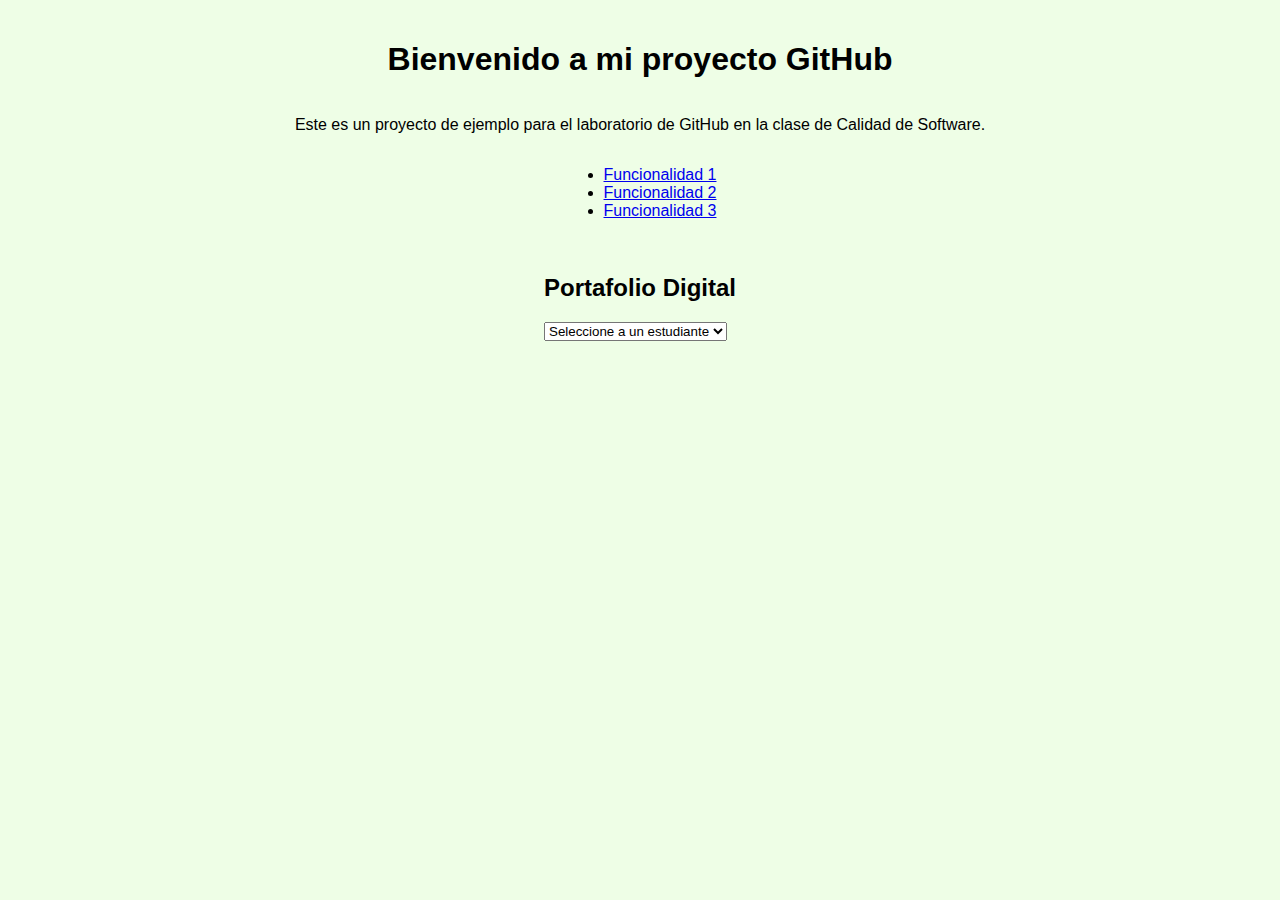
<file: index.html>
<!DOCTYPE html>
<html>
  <head>
    <title>Mi Proyecto GitHub</title>
  </head>
  
  <style>
    .forma1{
      padding: 20px;
      margin: 0%;
      background-color: rgba(215, 253, 198, 0.432);
      display: flex;
      flex-direction: column;
      align-items: center;
    }
    .texto{
      font-family: 'Franklin Gothic Medium', 'Arial Narrow', Arial, sans-serif;
    }
  </style>
  
  <body class="forma1">
    <h1 class="texto">Bienvenido a mi proyecto GitHub</h1>
    <p class="texto">Este es un proyecto de ejemplo para el laboratorio de GitHub en la clase de Calidad de Software.<br></p>
    <ul class="texto">
      <li><a href="Funcionalidad1.html">Funcionalidad 1</a></li>
      <li><a href="Funcionalidad2.html">Funcionalidad 2</a></li>
      <li><a href="Funcionalidad3.html">Funcionalidad 3</a></li>
    </ul>
    <br>

    <section class="texto">
      <h2>Portafolio Digital</h2>
            <select name="alumno" id="alumno" onchange="location = this.value;">
            <option value="select">Seleccione a un estudiante</option>
            <option value="PortafolioRaj.html">Raj Ahir</option>
            <option value="PortafolioAdriana.html">Adriana González</option>
            <option value="PortafolioSteven.html">Steven Guerra</option>
            </select>
    </section>

  </body>
</html>
</file>
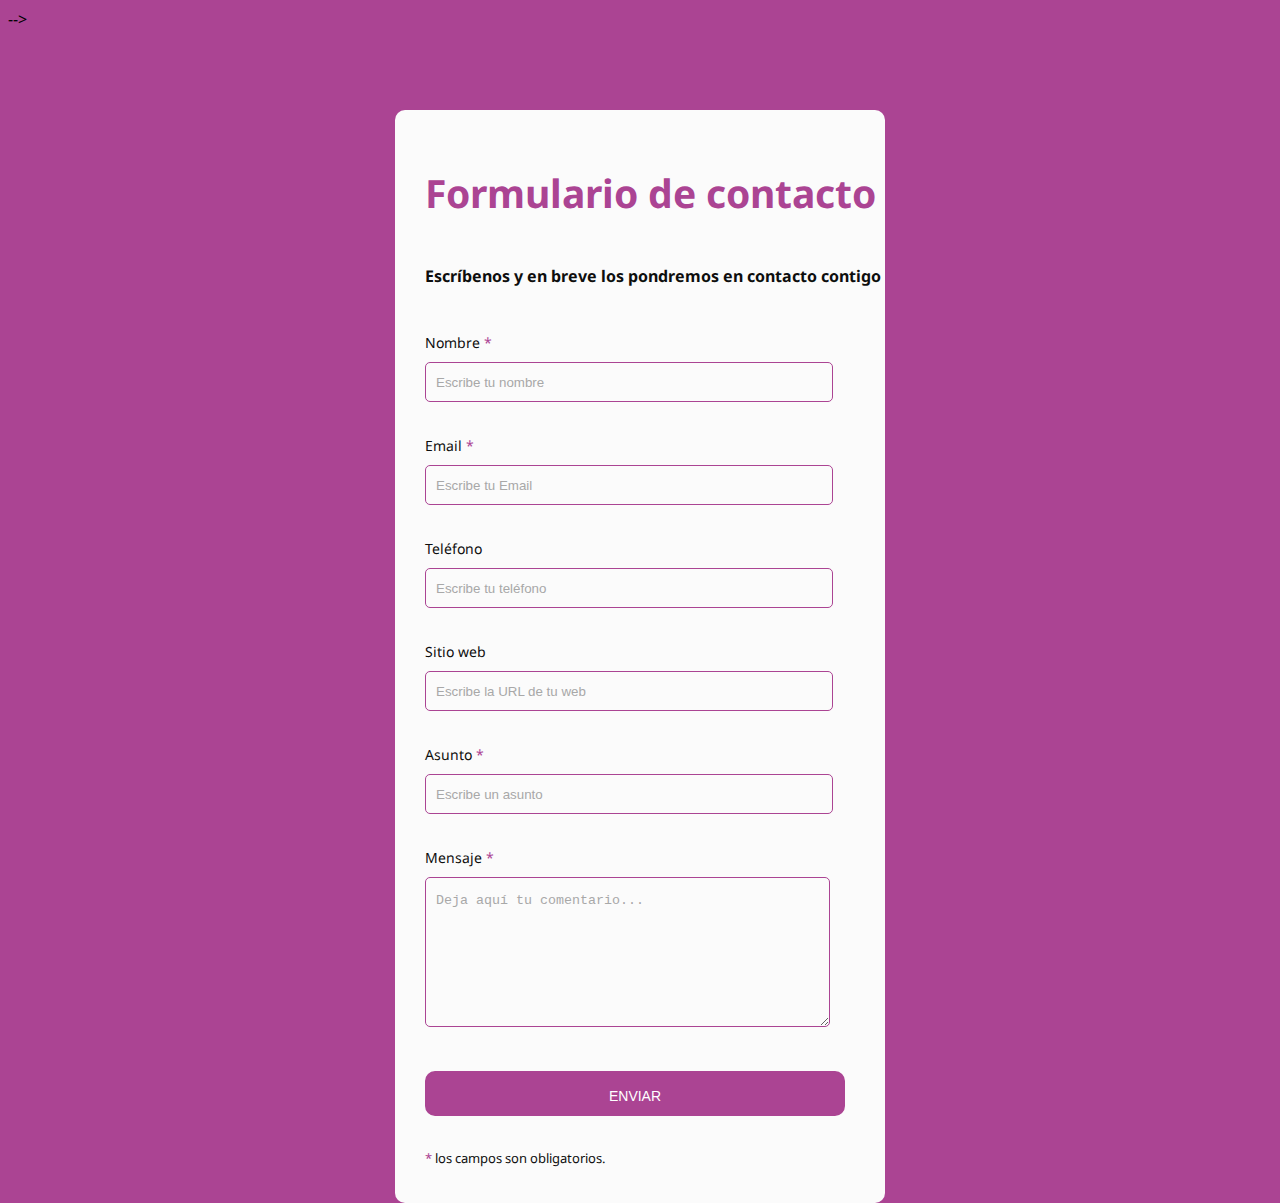
<file: Funcionalidad1.html>
<html lang="es">
<head>
	<meta charset="UTF-8">
	<title>Formulario de contacto</title>

    <link rel="stylesheet" type="text/css" href="Funcionalidad1.css">
-->
  
  </head>


<body>	

	<div class="contact_form">

		<div class="formulario">			
      <h1>Formulario de contacto</h1>
				<h3>Escríbenos y en breve los pondremos en contacto contigo</h3>


					<form action="submeter-formulario.php" method="post">				

						
								<p>
									<label for="nombre" class="colocar_nombre">Nombre
										<span class="obligatorio">*</span>
									</label>
										<input type="text" name="introducir_nombre" id="nombre" required="obligatorio" placeholder="Escribe tu nombre">
								</p>
							
								<p>
									<label for="email" class="colocar_email">Email
										<span class="obligatorio">*</span>
									</label>
										<input type="email" name="introducir_email" id="email" required="obligatorio" placeholder="Escribe tu Email">
								</p>
						
								<p>
									<label for="telefone" class="colocar_telefono">Teléfono
									</label>
										<input type="tel" name="introducir_telefono" id="telefono" placeholder="Escribe tu teléfono">
								</p>		
							
								<p>
									<label for="website" class="colocar_website">Sitio web
									</label>
										<input type="url" name="introducir_website" id="website" placeholder="Escribe la URL de tu web">
								</p>		
							
								<p>
									<label for="asunto" class="colocar_asunto">Asunto
										<span class="obligatorio">*</span>
									</label>
										<input type="text" name="introducir_asunto" id="assunto" required="obligatorio" placeholder="Escribe un asunto">
								</p>		
							
								<p>
									<label for="mensaje" class="colocar_mensaje">Mensaje
										<span class="obligatorio">*</span>
									</label>                     
                               		  <textarea name="introducir_mensaje" class="texto_mensaje" id="mensaje" required="obligatorio" placeholder="Deja aquí tu comentario..."></textarea> 
                               	</p>	  								
							
								<button type="submit" name="enviar_formulario" id="enviar"><p>Enviar</p></button>

								<p class="aviso">
									<span class="obligatorio"> * </span>los campos son obligatorios.
								</p>					
						
					</form>
		</div>	
	</div>

</body>
</html>
</file>
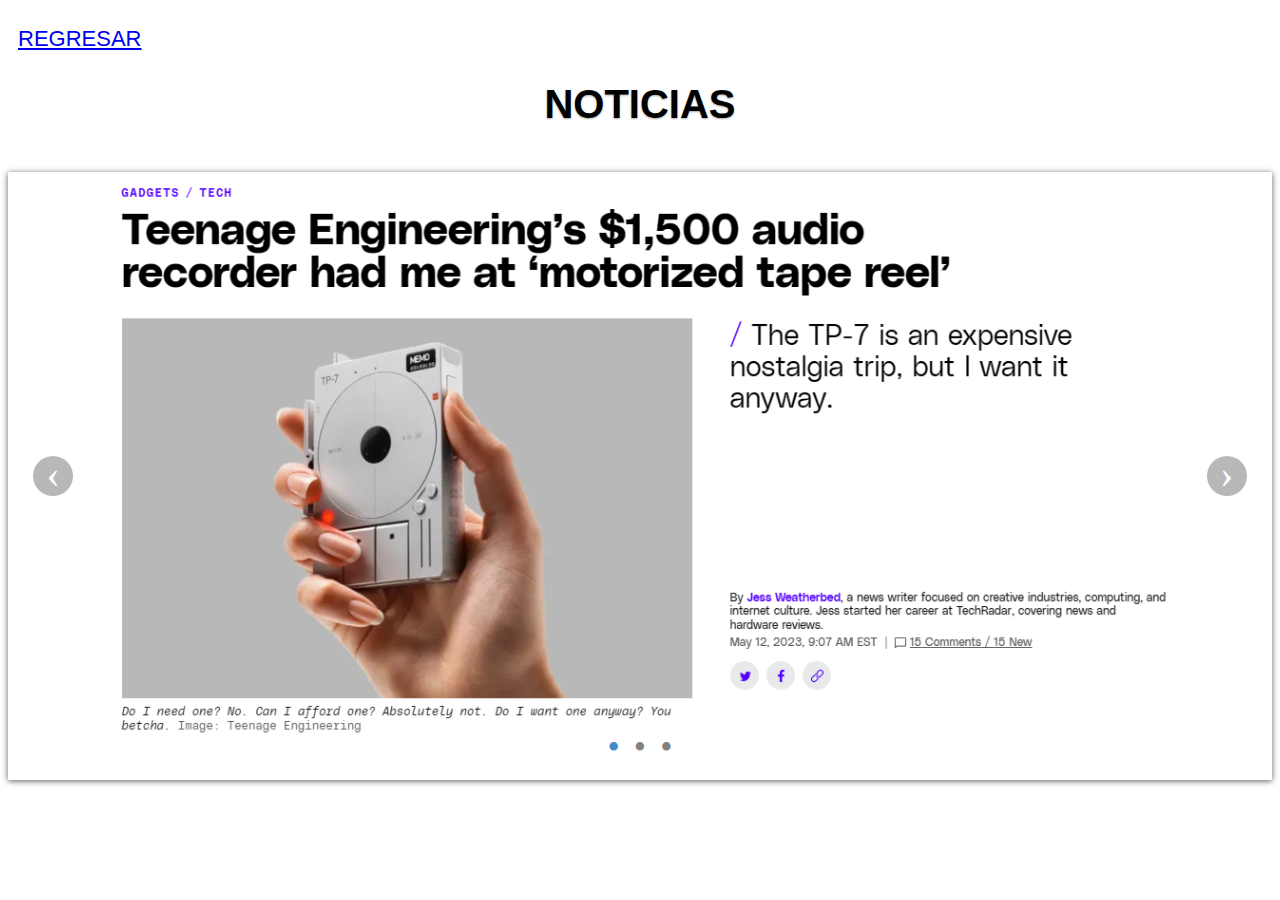
<file: Funcionalidad2.html>
<html>
    <head>
        <style>
            .slide {
                position: relative;
                box-shadow: 0px 1px 6px rgba(0, 0, 0, 0.64);
                margin-top: 40px;

            }

            .slide-inner {
                position: relative;
                overflow: hidden;
                width: 100%;
                height: calc( 560px + 3em);
            }

            .slide-open:checked + .slide-item {
                position: static;
                opacity: 100;
            }

            .slide-item {
                position: absolute;
                opacity: 0;
                -webkit-transition: opacity 0.6s ease-out;
                transition: opacity 0.6s ease-out;
            }

            .slide-item img {
                display: block;
                height: auto;
                max-width: 100%;
            }

            .slide-control {
                background: rgba(0, 0, 0, 0.28);
                border-radius: 50%;
                color: #fff;
                cursor: pointer;
                display: none;
                font-size: 40px;
                height: 40px;
                line-height: 35px;
                position: absolute;
                top: 50%;
                -webkit-transform: translate(0, -50%);
                cursor: pointer;
                -ms-transform: translate(0, -50%);
                transform: translate(0, -50%);
                text-align: center;
                width: 40px;
                z-index: 10;
            }

            .slide-control.prev {
                left: 2%;
            }

            .slide-control.next {
                right: 2%;
            }

            .slide-control:hover {
                background: rgba(0, 0, 0, 0.8);
                color: #aaaaaa;
            }

            #slide-1:checked ~ .control-1,
            #slide-2:checked ~ .control-2,
            #slide-3:checked ~ .control-3 {
                display: block;
            }

            .slide-indicador {
                list-style: none;
                margin: 0;
                padding: 0;
                position: absolute;
                bottom: 2%;
                left: 0;
                right: 0;
                text-align: center;
                z-index: 10;
            }

            .slide-indicador li {
                display: inline-block;
                margin: 0 5px;
            }

            .slide-circulo {
                color: #828282;
                cursor: pointer;
                display: block;
                font-size: 35px;
            }

            .slide-circulo:hover {
                color: #aaaaaa;
            }

            #slide-1:checked ~ .control-1 ~ .slide-indicador 
                 li:nth-child(1) .slide-circulo,
            #slide-2:checked ~ .control-2 ~ .slide-indicador 
                  li:nth-child(2) .slide-circulo,
            #slide-3:checked ~ .control-3 ~ .slide-indicador 
                  li:nth-child(3) .slide-circulo {
                color: #428bca;
            }

            #titulo {
                width: 100%;
                padding-top: 30px;
                padding-bottom: 5px;
                margin: 0px auto;
                text-align: center;
                font-size: 40px;
                color: rgb(0, 0, 0);
                font-family:'Gill Sans', 'Gill Sans MT', Calibri, 'Trebuchet MS', sans-serif;
                z-index: 9999;
                text-shadow: 0px 1px 2px rgba(0, 0, 0, 0.33), 
                     -1px 0px 2px rgba(255, 255, 255, 0);
            }
            
            #regresar {
                font-size: 22px;
                text-decoration: none;
                text-align: left;
                padding-top: 18px;
                padding-left: 10px;
                font-family: 'Gill Sans', 'Gill Sans MT', Calibri, 'Trebuchet MS', sans-serif;
            }
            
        </style>
    </head>
    <body>
        
        <section id="REGRESAR">
            <a href="index.html">REGRESAR</a>
        </section>
        
        <section>
            <h1 id="titulo">NOTICIAS</h1>
        </section>
        
        <div class="slide">
            <div class="slide-inner">
                <input class="slide-open" type="radio" id="slide-1" 
                      name="slide" aria-hidden="true" hidden="" checked="checked">
                <div class="slide-item">
                    <img src="img/noticias1.png">
                </div>
                <input class="slide-open" type="radio" id="slide-2" 
                      name="slide" aria-hidden="true" hidden="">
                <div class="slide-item">
                    <img src="img/noticias2.png">
                </div>
                <input class="slide-open" type="radio" id="slide-3" 
                      name="slide" aria-hidden="true" hidden="">
                <div class="slide-item">
                    <img src="img/noticias3.png">
                </div>
                <label for="slide-3" class="slide-control prev control-1">‹</label>
                <label for="slide-2" class="slide-control next control-1">›</label>
                <label for="slide-1" class="slide-control prev control-2">‹</label>
                <label for="slide-3" class="slide-control next control-2">›</label>
                <label for="slide-2" class="slide-control prev control-3">‹</label>
                <label for="slide-1" class="slide-control next control-3">›</label>
                <ol class="slide-indicador">
                    <li>
                        <label for="slide-1" class="slide-circulo">•</label>
                    </li>
                    <li>
                        <label for="slide-2" class="slide-circulo">•</label>
                    </li>
                    <li>
                        <label for="slide-3" class="slide-circulo">•</label>
                    </li>
                </ol>
            </div>
        </div>
    </body>
</html>
</file>
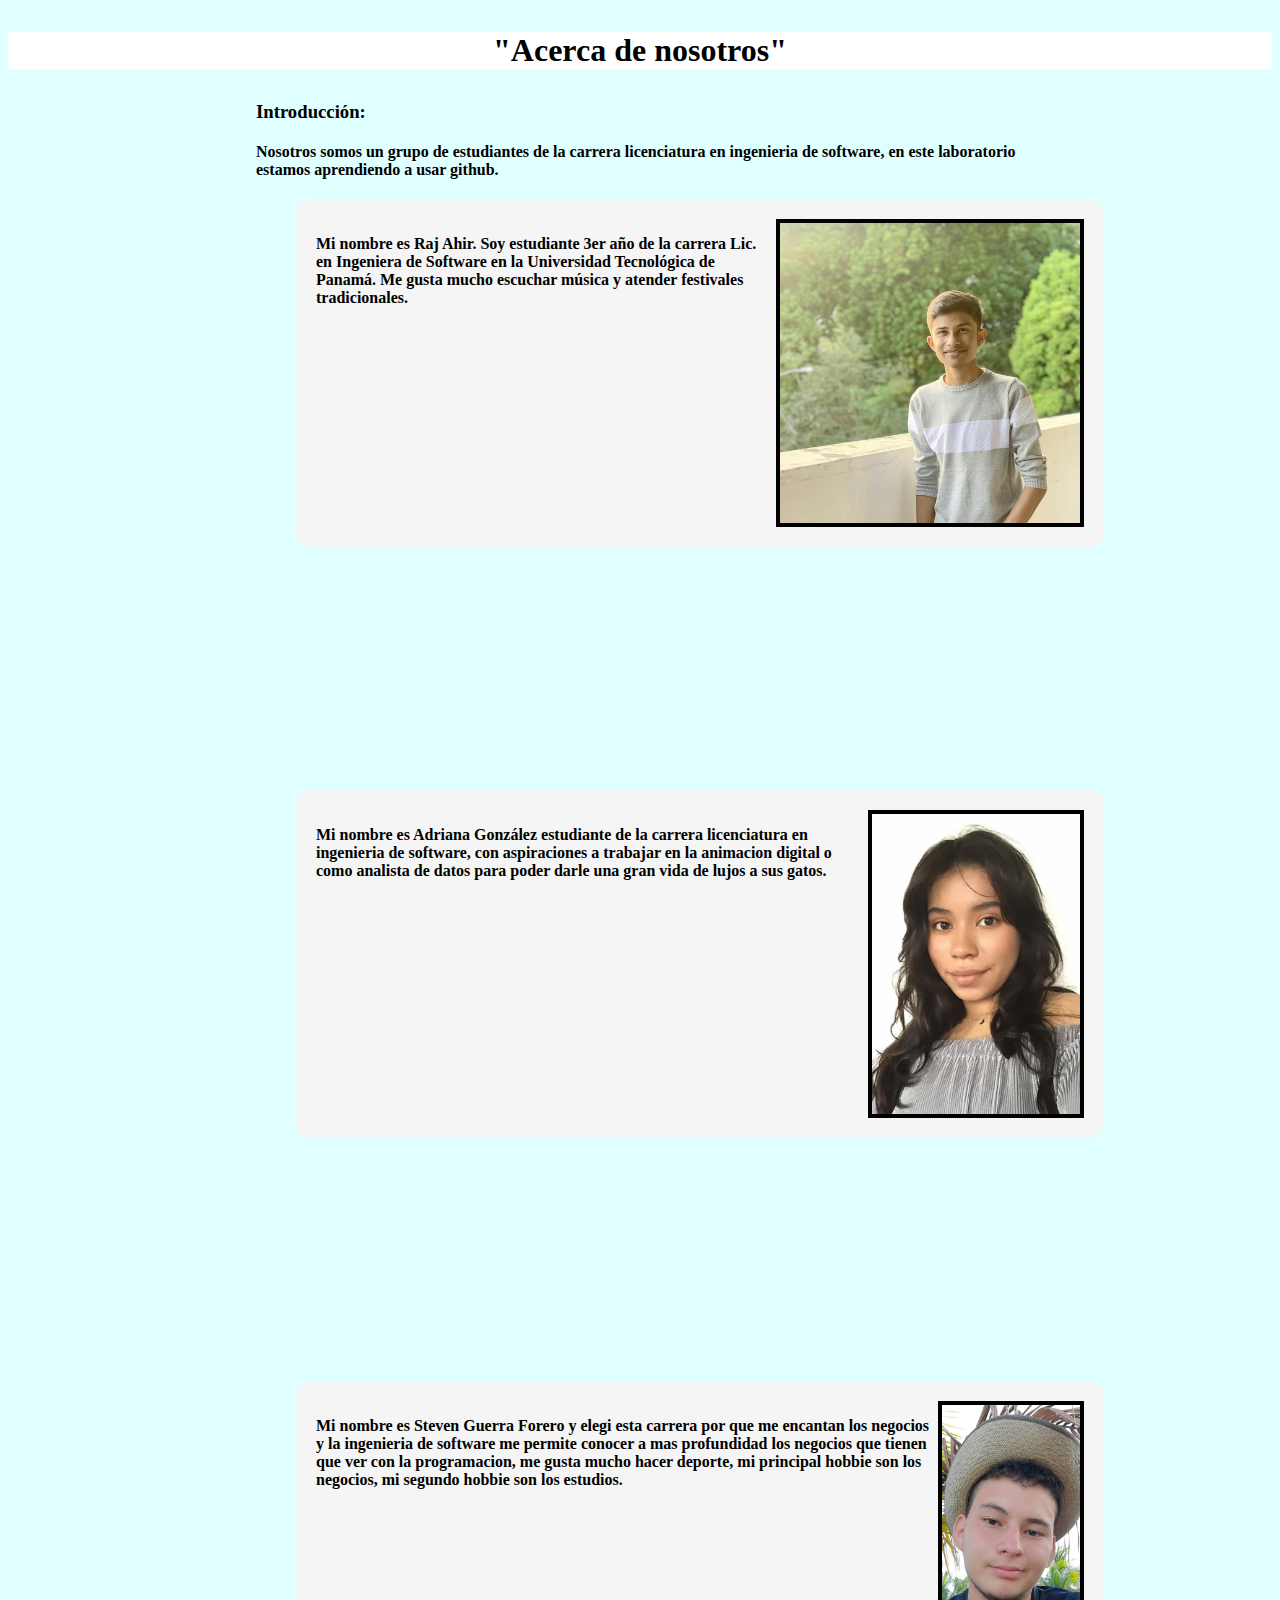
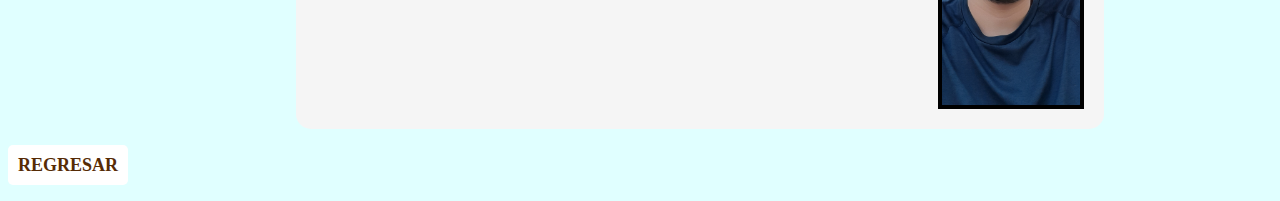
<file: Funcionalidad3.html>
<!DOCTYPE html>
<html>
    <Meta charset="UTF-8">
        <title>Acerca de nosotros</title>
        
        <style>
            body {
                background-color: lightcyan;
                color: black;
                font-family: 'monserrat';
                font-size: normal;
                font-weight: 600;

            }
        
        header {
            background-color: orange;
            color: #562B05;
            text-align: center;
            height: 15vh;
            display: flex;
            align-items: center;
            justify-content: center;
            font-family: 'montserrat';
            font-style: normal;
            font-weight: 800;
        }
        
        .intro {
            margin: 20px 0;
        }

        .main {
            width: 60vw;
            margin: 0 auto;
        }

        #listas {
            display: flex;
            flex-direction: column;
            width: 100%;
            height: 170vh;
            justify-content: space-between;
        }

        .item_lista {
            display: flex;
            width: 100%;
            justify-content: space-between;
            padding: 20px;
            background-color: whitesmoke;
            border-radius: 15px;
        }

        .cuadrado {
            width: 300px;
            height: 300px;
            object-fit: cover;
            border: 4px solid black;
        }

        a {
            font-family: 'montserrat';
            font-style: normal;
            font-weight: bolder;
            font-size: 18px;
            text-decoration: none;
            color: #562B05;
            background-color:white;
            line-height: 40px;
            padding: 10px;
            border-radius: 5px;
        }

        </style>

    <P style="background-color: white; text-align: center; color: black; font-size: xx-large;">"Acerca de nosotros"</P>
    
    <section class="main">
        <h3 class="intro">Introducción:</h3>
        <p class="intro">Nosotros somos un grupo de estudiantes de la carrera licenciatura en ingenieria de software, en este laboratorio
            estamos aprendiendo a usar github.
        </p>
        <ol id="listas">
            <li class="item_lista">
                <p>Mi nombre es Raj Ahir. Soy estudiante 3er año de la carrera Lic. en Ingeniera de Software en la Universidad Tecnológica de Panamá.
                    Me gusta mucho escuchar música y atender festivales tradicionales. </p>
                <img src="Imagenes/Raj Ajir.jpeg" alt="" class="cuadrado">
            </li>
            <li class="item_lista">
                <p>Mi nombre es Adriana González estudiante de la carrera licenciatura en ingenieria de software, con
                    aspiraciones a trabajar en la animacion digital o como analista de datos para poder darle una 
                    gran vida de lujos a sus gatos.
                </p>
                <img src="Imagenes/Adriana Gonzáles.jpeg" alt="" class="cuadrado">
            </li>
            <li class="item_lista">
                <p>Mi nombre es Steven Guerra Forero y elegi esta carrera por que me encantan los negocios y la ingenieria de software me permite
                    conocer a mas profundidad los negocios que tienen que ver con la programacion, me gusta mucho hacer deporte, mi principal hobbie
                    son los negocios, mi segundo hobbie son los estudios.</p>
                <img src="Imagenes/Steven Guerra.jpg" alt="" class="cuadrado">
            </li>
        </ol>
    </section>

</body>

<footer>
    <p><a href="index.html">REGRESAR</a></p>
</footer>

</html>
</file>
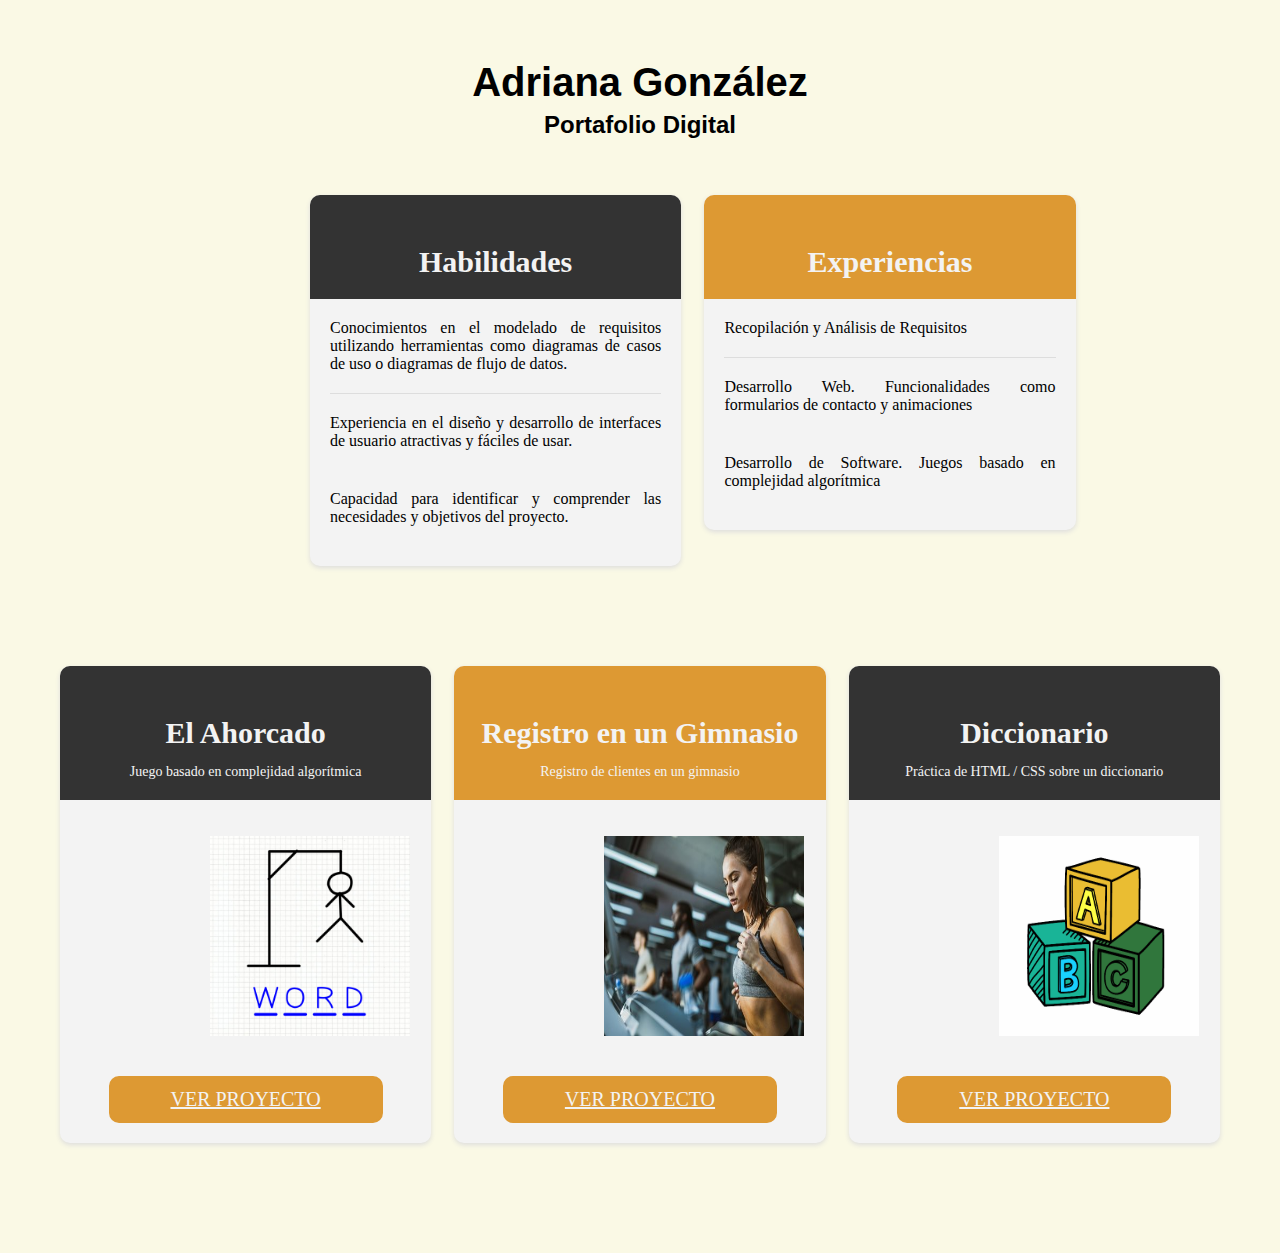
<file: PortafolioAdriana.html>
<!DOCTYPE html>
<html>
    <head>
        <title>PD: Adriana Gonzalez</title>
        <meta charset="UTF-8">
        <meta http-equiv="X-UA-Compatible" content="IE=edge">
        <meta name="viewport" content="width=device-width, initial-scale=1.0">
      </head>

      <style>
        .forma1{
          padding: 60px;
          margin: 0%;
          background-color: rgb(250, 249, 229);
          display: flex;
          flex-direction: column;
          align-items: center;
        }
        .texto{
          font-family: 'Franklin Gothic Medium', 'Arial Narrow', Arial, sans-serif;
        }

        h1{
            font-size: 40px;
            margin: 0%;
        }
        h2{
            line-height: 0px;
        }

        #tabla-perfil {
            display:inline-block;
            width:100%;
            margin-top:50px
            }

            /*Columnas*/

            .perfil-col {
            display:inline-block;
            background-color:#f3f3f3;
            width:100%;
            max-width:500px;
            border-radius:10px;
            margin-bottom:50px;
            box-shadow: 0px 2px 5px #ddd
            }

            @media screen and (min-width:768px) {
            .perfil-col {
            width:32%;
            float:left;
            margin-right:2%
            }
            
            .perfil-col:last-child {
            margin-right:0
            }
            }

            /*Headers*/

            .perfil-col-header {
            background-color:#333;
            padding:20px;
            border-top-left-radius:10px;
            border-top-right-radius:10px
            }

            .perfil-col:nth-child(2) .perfil-col-header {
            background-color:#dd9933
            }

            .perfil-col-header h3 {
            color:#f3f3f3;
            text-align:center;
            font-size:30px;
            font-weight:600;
            margin-bottom:0
            }

            .perfil-col-header p {
            text-align:center;
            color:#f3f3f3;
            font-size:14px;
            margin-bottom:0
            }

            /*Características*/

            .perfil-col-features {
            padding: 0 20px 20px 20px
            }

            .perfil-col-features p {
            padding:20px 0;
            margin:0;
            text-align:justify;
            border-top:1px solid #ddd
            }

            .perfil-col-features p:first-child,
            .perfil-col-features p:last-child {
               border-top:none
            }

            /*Comprar*/

            .perfil-col-comprar {
            padding:10px;
            max-width:250px;
            text-align:center;
            background-color:#dd9933;
            margin: 0 auto 20px;
            border-radius:10px;
            border: 2px solid #dd9933;
            transition: all 0.3s
            }

            .perfil-col-comprar a {
            color:#f3f3f3;
            padding:10px;
            font-size:20px;
            text-transform:uppercase;
            transition: all 0.3s
            }

            .perfil-col-comprar:hover {
            background-color:#f3f3f3;
            transition: all 0.3s
            }

            .perfil-col-comprar:hover a {
            color:#dd9933;
            transition: all 0.3s
            }

            .pefil{
              font-family: Arial, sans-serif;

            }

            .perfil{
              align-content: center;
            }

            .box1{
              align-content: center;
              padding-left: 500px;
            }

            .box2{
              align-items: center;
              padding-left: 150px;
            }
      </style>

      <body class="forma1">
        <h1 class="texto">Adriana González</h1>
        <h2 class="texto">Portafolio Digital</h2>
        
        <!-- PERFIL-->
            <div class="box1" id="tabla-perfil">
                <div class="perfil-col">
                  <div class="perfil-col-header">
                    <h3>Habilidades</h3>
                  </div>
                  
                  <div class="perfil-col-features">
                    <p>Conocimientos en el modelado de requisitos utilizando herramientas como diagramas de casos de uso o diagramas de flujo de datos.</p>
                    <p>Experiencia en el diseño y desarrollo de interfaces de usuario atractivas y fáciles de usar.</p>
                    <p>Capacidad para identificar y comprender las necesidades y objetivos del proyecto.</p>
                  </div>
              
                </div>

                <div class="perfil-col">
                  <div class="perfil-col-header">
                    <h3>Experiencias</h3>
                  </div>
                  
                  <div class="perfil-col-features">
                    <p>Recopilación y Análisis de Requisitos</p>
                    <p>Desarrollo Web. Funcionalidades como formularios de contacto y animaciones</p>
                    <p>Desarrollo de Software. Juegos basado en complejidad algorítmica</p>
                  </div>
              
                </div>
              </div>

         <!-- PROYECTOS-->
        <div id="tabla-perfil">
            <!-- PROYECTO 1-->
            <div class="perfil-col">
              <div class="perfil-col-header">
              <h3>El Ahorcado</h3>
              <p>Juego basado en complejidad algorítmica</p>
              </div>
              
              <br>
              <br>
              <div class="box2">
                <img src="img2/hangman.png" width="200px">
              </div>
              <br>
              <br>
              <div class="perfil-col-comprar">
                <a href="https://github.com/adrianagonzalez4/Juego-El-Ahorcado.git">Ver Proyecto</a>
              </div>
             </div>
            
             <!-- PROYECTO 2-->
             <div class="perfil-col">
              <div class="perfil-col-header">
              <h3>Registro en un Gimnasio</h3>
              <p>Registro de clientes en un gimnasio</p>
              </div>
              
              <br>
              <br>
            
              <div class="box2">
                <img src="img2/gym.jpg" width="200px" height="200px">
              </div>
              <br>
              <br>
              <div class="perfil-col-comprar">
                <a href="https://github.com/adrianagonzalez4/Registro-de-clientes-en-Gimnasio.git">Ver Proyecto</a>
              </div>
             </div>
             
            <!-- PROYECTO 2-->
            <div class="perfil-col">
              <div class="perfil-col-header">
              <h3>Diccionario</h3>
              <p>Práctica de HTML / CSS sobre un diccionario</p>
              </div>
              
              <br>
              <br>
              <div class="box2">
                <img src="img2/abc.jpg" width="200px" height="200px">
              </div>
              <br>
              <br>
              <div class="perfil-col-comprar">
                <a href="https://github.com/adrianagonzalez4/Pr-ctica-de-HTML-CSS.git">Ver Proyecto</a>
              </div>
             </div>
            
            </div>
      </body>
</html>
</file>
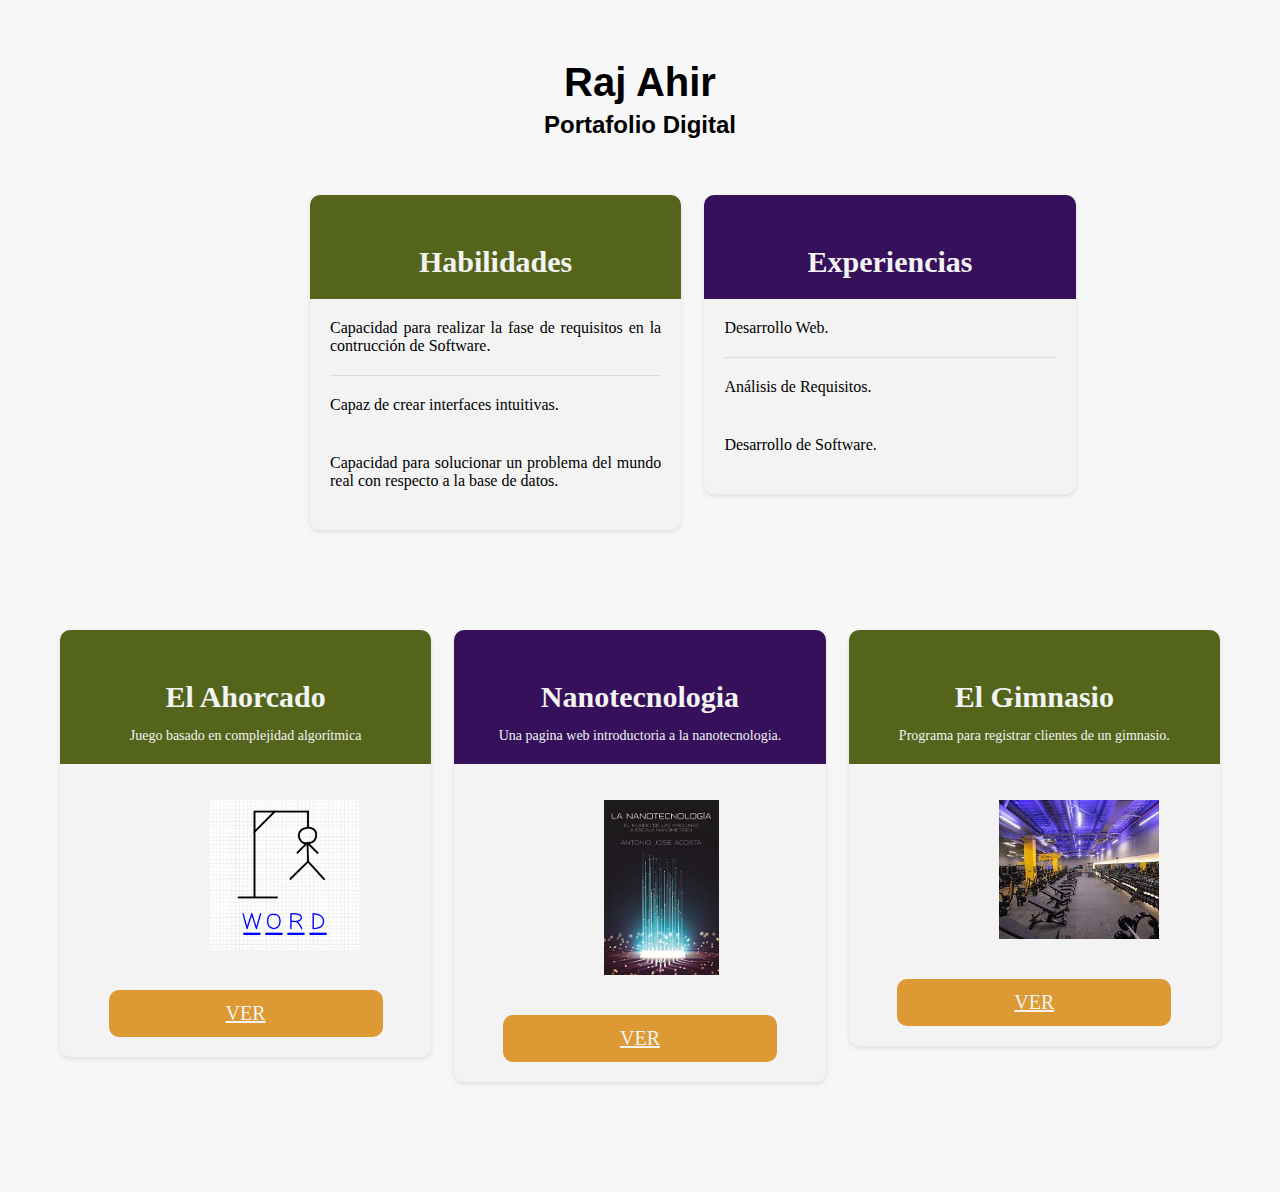
<file: PortafolioRaj.html>
<!DOCTYPE html>
<html>
    <head>
        <title>PD: Raj Ahir</title>
        <meta charset="UTF-8">
        <meta http-equiv="X-UA-Compatible" content="IE=edge">
        <meta name="viewport" content="width=device-width, initial-scale=1.0">
      </head>

      <style>
        .forma1{
          padding: 60px;
          margin: 0%;
          background-color: rgb(247, 247, 247);
          display: flex;
          flex-direction: column;
          align-items: center;
        }
        .texto{
          font-family: 'Franklin Gothic Medium', 'Arial Narrow', Arial, sans-serif;
        }

        h1{
            font-size: 40px;
            margin: 0%;
        }
        h2{
            line-height: 0px;
        }

        #tabla-perfil {
            display:inline-block;
            width:100%;
            margin-top:50px
            }

            /*Columnas*/

            .perfil-col {
            display:inline-block;
            background-color:#f3f3f3;
            width:100%;
            max-width:500px;
            border-radius:10px;
            margin-bottom:50px;
            box-shadow: 0px 2px 5px #ddd
            }

            @media screen and (min-width:768px) {
            .perfil-col {
            width:32%;
            float:left;
            margin-right:2%
            }
            
            .perfil-col:last-child {
            margin-right:0
            }
            }

            /*Headers*/

            .perfil-col-header {
            background-color:#54641b;
            padding:20px;
            border-top-left-radius:10px;
            border-top-right-radius:10px
            }

            .perfil-col:nth-child(2) .perfil-col-header {
            background-color:#36105a
            }

            .perfil-col-header h3 {
            color:#f3f3f3;
            text-align:center;
            font-size:30px;
            font-weight:600;
            margin-bottom:0
            }

            .perfil-col-header p {
            text-align:center;
            color:#f3f3f3;
            font-size:14px;
            margin-bottom:0
            }

            /*Características*/

            .perfil-col-features {
            padding: 0 20px 20px 20px
            }

            .perfil-col-features p {
            padding:20px 0;
            margin:0;
            text-align:justify;
            border-top:1px solid #ddd
            }

            .perfil-col-features p:first-child,
            .perfil-col-features p:last-child {
               border-top:none
            }

            /*Comprar*/

            .perfil-col-comprar {
            padding:10px;
            max-width:250px;
            text-align:center;
            background-color:#dd9933;
            margin: 0 auto 20px;
            border-radius:10px;
            border: 2px solid #dd9933;
            transition: all 0.3s
            }

            .perfil-col-comprar a {
            color:#f3f3f3;
            padding:10px;
            font-size:20px;
            text-transform:uppercase;
            transition: all 0.3s
            }

            .perfil-col-comprar:hover {
            background-color:#f3f3f3;
            transition: all 0.3s
            }

            .perfil-col-comprar:hover a {
            color:#dd9933;
            transition: all 0.3s
            }

            .pefil{
              font-family: Arial, sans-serif;

            }

            .perfil{
              align-content: center;
            }

            .box1{
              align-content: center;
              padding-left: 500px;
            }

            .box2{
              align-items: center;
              padding-left: 150px;
            }
      </style>

      <body class="forma1">
        <h1 class="texto">Raj Ahir</h1>
        <h2 class="texto">Portafolio Digital</h2>
        
        <!-- PERFIL-->
            <div class="box1" id="tabla-perfil">
                <div class="perfil-col">
                  <div class="perfil-col-header">
                    <h3>Habilidades</h3>
                  </div>
                  
                  <div class="perfil-col-features">
                    <p>Capacidad para realizar la fase de requisitos en la contrucción de Software.</p>
                    <p>Capaz de crear interfaces intuitivas.</p>
                    <p>Capacidad para solucionar un problema del mundo real con respecto a la base de datos.</p>
                  </div>
              
                </div>

                <div class="perfil-col">
                  <div class="perfil-col-header">
                    <h3>Experiencias</h3>
                  </div>
                  
                  <div class="perfil-col-features">
                    <p>Desarrollo Web.</p>
                    <p>Análisis de Requisitos.</p>
                    <p>Desarrollo de Software.</p>
                  </div>
              
                </div>
              </div>

         <!-- PROYECTOS-->
        <div id="tabla-perfil">
            <!-- PROYECTO 1-->
            <div class="perfil-col">
              <div class="perfil-col-header">
              <h3>El Ahorcado</h3>
              <p>Juego basado en complejidad algorítmica</p>
              </div>
              
              <br>
              <br>
              <div class="box2">
                <img src="img/hangman.png" width="150px">
              </div>
              <br>
              <br>
              <div class="perfil-col-comprar">
                <a href="https://github.com/adrianagonzalez4/Juego-El-Ahorcado.git">Ver</a>
              </div>
             </div>
            
             <!-- PROYECTO 2-->
             <div class="perfil-col">
              <div class="perfil-col-header">
              <h3>Nanotecnologia</h3>
              <p>Una pagina web introductoria a la nanotecnologia.</p>
              </div>
              
              <br>
              <br>
              <div class="box2">
                <img src="img/Nanotecnologia.jpg" width="115px">
              </div>
              <br>
              <br>
              <div class="perfil-col-comprar">
                <a href="https://github.com/Ahirraj1/Ahirraj1.github.io">Ver</a>
              </div>
             </div>
             
            <!-- PROYECTO 2-->
            <div class="perfil-col">
              <div class="perfil-col-header">
              <h3>El Gimnasio</h3>
              <p>Programa para registrar clientes de un gimnasio.</p>
              </div>
              
              <br>
              <br>
              <div class="box2">
                <img src="img/gimnasio.jpg" width="160px">
              </div>
              <br>
              <br>
              <div class="perfil-col-comprar">
                <a href="https://github.com/adrianagonzalez4/Registro-de-clientes-en-Gimnasio.git">Ver</a>
              </div>
             </div>
            
            </div>
      </body>
</html>
</file>
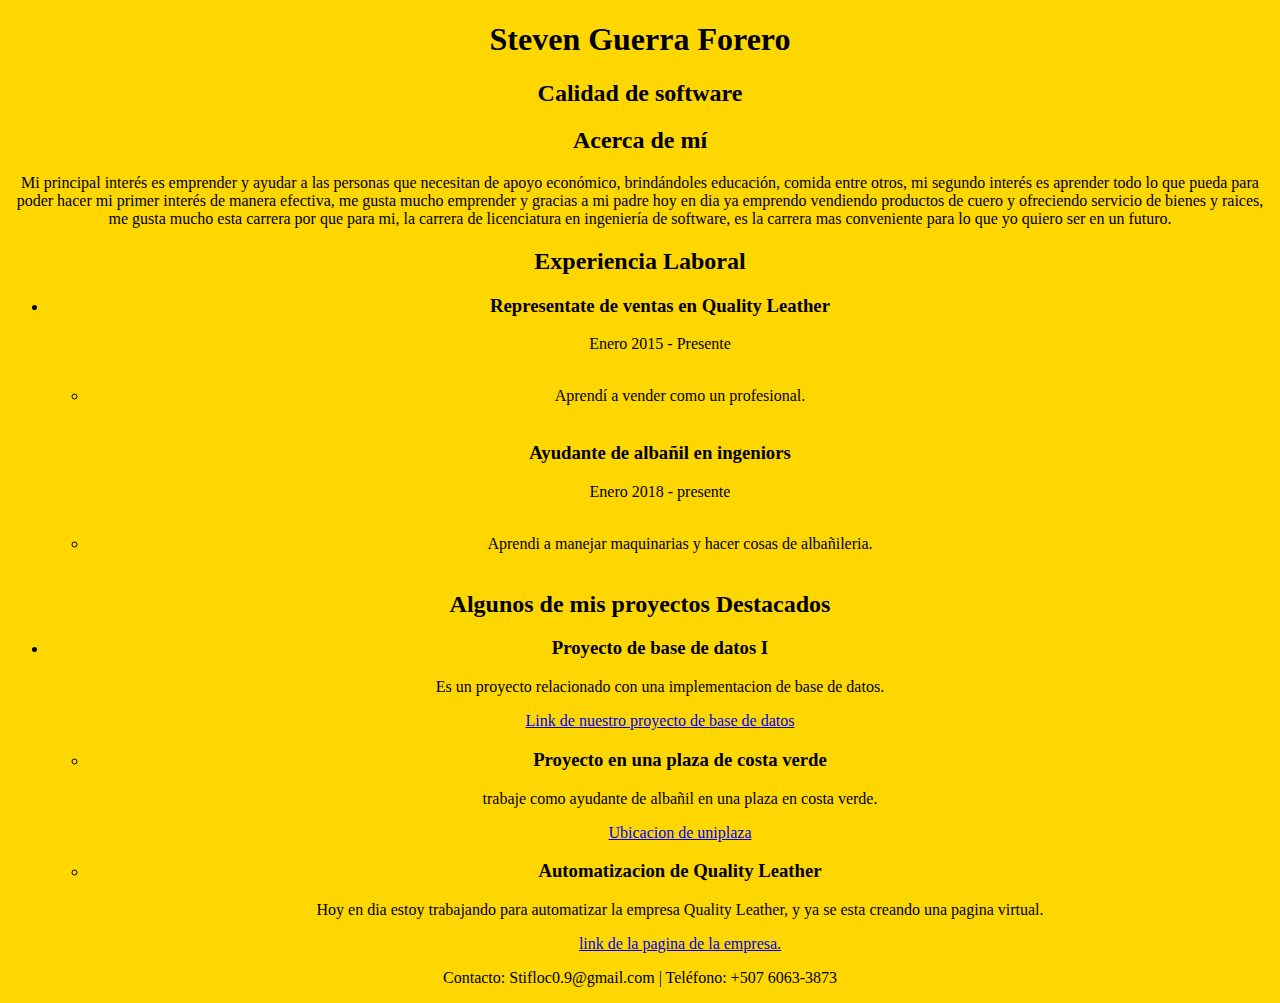
<file: PortafolioSteven.html>
<!DOCTYPE html>
<html>
<head>
  <title>Portafolio - Steven Guerra Forero</title>
  <style>
  </style>
</head>
<body style="text-align: center; background-color: gold; color: black;">
  <header>
    <h1>Steven Guerra Forero</h1>
    <h2>Calidad de software</h2>
  </header>

  <section id="about">
    <h2>Acerca de mí</h2>
    <p>Mi principal interés es emprender y ayudar a las personas que necesitan de apoyo económico, brindándoles educación, comida entre otros,
        mi segundo interés es aprender todo lo que pueda para poder hacer mi primer interés de manera efectiva, me gusta mucho emprender y gracias
        a mi padre hoy en dia ya emprendo vendiendo productos de cuero y ofreciendo servicio de bienes y raices, me gusta mucho esta carrera por que
        para mi, la carrera de licenciatura en ingeniería de software, es la carrera mas conveniente para lo que yo quiero ser en un futuro.
    </p>
  </section>

  <section id="experience">
    <h2>Experiencia Laboral</h2>
    <ul>
      <li>
        <h3>Representate de ventas en Quality Leather</h3>
        <p>Enero 2015 - Presente</p>
        <br>
        <ul>
          <li>Aprendí a vender como un profesional.</li>
        </ul>
        <br>
        <h3>Ayudante de albañil en ingeniors</h3>
        <p>Enero 2018 - presente</p>
        <br>
        <ul>
          <li>Aprendi a manejar maquinarias y hacer cosas de albañileria.</li>
        </ul>
        <br>

      </li>
    </ul>
  </section>

  <section id="projects">
    <h2>Algunos de mis proyectos Destacados</h2>
    <ul>
      <li>
        <h3>Proyecto de base de datos I</h3>
        <p>Es un proyecto relacionado con una implementacion de base de datos.</p>
      </li>
      <a href="https://drive.google.com/drive/folders/1pR_WdJCKxPf2ZeFqqVHthbAf3n-G1wBE?usp=sharing">Link de nuestro proyecto de base de datos</a>
      <ul>
        <li>
          <h3>Proyecto en una plaza de costa verde</h3>
          <p>trabaje como ayudante de albañil en una plaza en costa verde.</p>
        </li>
        <a href="https://www.instagram.com/uniplazapty/?hl=es">Ubicacion de uniplaza</a>
      </ul>
      <ul>
        <li>
          <h3>Automatizacion de Quality Leather</h3>
          <p>Hoy en dia estoy trabajando para automatizar la empresa Quality Leather, y ya se esta creando una pagina virtual.</p>
        </li>
        <a href="https://qualityleather.org/">link de la pagina de la empresa.</a>
      </ul>
    </ul>
  </section>

  <footer>
    <p>Contacto: Stifloc0.9@gmail.com | Teléfono: +507 6063-3873</p>
  </footer>
</body>
</html>
</file>
<file: Funcionalidad1.css>
@import url(https://fonts.googleapis.com/css?family=Noto+Sans);


body{
	height: 100%; 
	font-family: 'Noto Sans', sans-serif;
  background-color: #ab4493; 
}


.contact_form{	
	width: 460px; 
  height: auto;
  margin: 80px auto;
	border-radius: 10px;  
	padding-top: 30px;
	padding-bottom: 20px;  
  background-color: #fbfbfb; 
  padding-left: 30px; 
}


input{
	background-color: #fbfbfb; 
	width: 408px; 
	height: 40px; 
	border-radius: 5px;  
	border-style: solid; 
	border-width: 1px; 
	border-color: #ab4493; 
	margin-top: 10px;  
	padding-left: 10px;
  margin-bottom: 20px; 
}


textarea{
  background-color: #fbfbfb; 
	width: 405px; 
	height: 150px; 
	border-radius: 5px;  
	border-style: solid; 
	border-width: 1px; 
	border-color: #ab4493; 
	margin-top: 10px;  
	padding-left: 10px;
  margin-bottom: 20px; 
  padding-top: 15px; 
}


label{
  display: block; 
	float: center; 	
}


button{
	height: 45px; 
	padding-left: 5px;
	padding-right: 5px; 	
	margin-bottom: 20px; 
	margin-top: 10px; 	
	text-transform: uppercase;
	background-color: #ab4493; 
	border-color: #ab4493; 
	border-style: solid; 
	border-radius: 10px;	
	width: 420px;   
  cursor: pointer;
}


button p{
	color: #fff; 
}


span{
	color: #ab4493; 
}


.aviso{
	font-size: 13px;  
	color: #0e0e0e;  
}


h1{
	font-size: 39px;  
	text-align: letf; 
	padding-bottom: 20px; 
	color: #ab4493;
}


h3{
	font-size: 16px; 
	padding-bottom: 30px;
	color: #0e0e0e;   
}


p{
	font-size: 14px; 
	color: #0e0e0e; 
}


::-webkit-input-placeholder {
 color: #a8a8a8;
}


::-webkit-textarea-placeholder {
 color: #a8a8a8;
}


.formulario input:focus{
	outline:0;
	border: 1px solid #97d848;
}


.formulario textarea:focus{
	outline:0;
	border: 1px solid #97d848;
}
</file>
